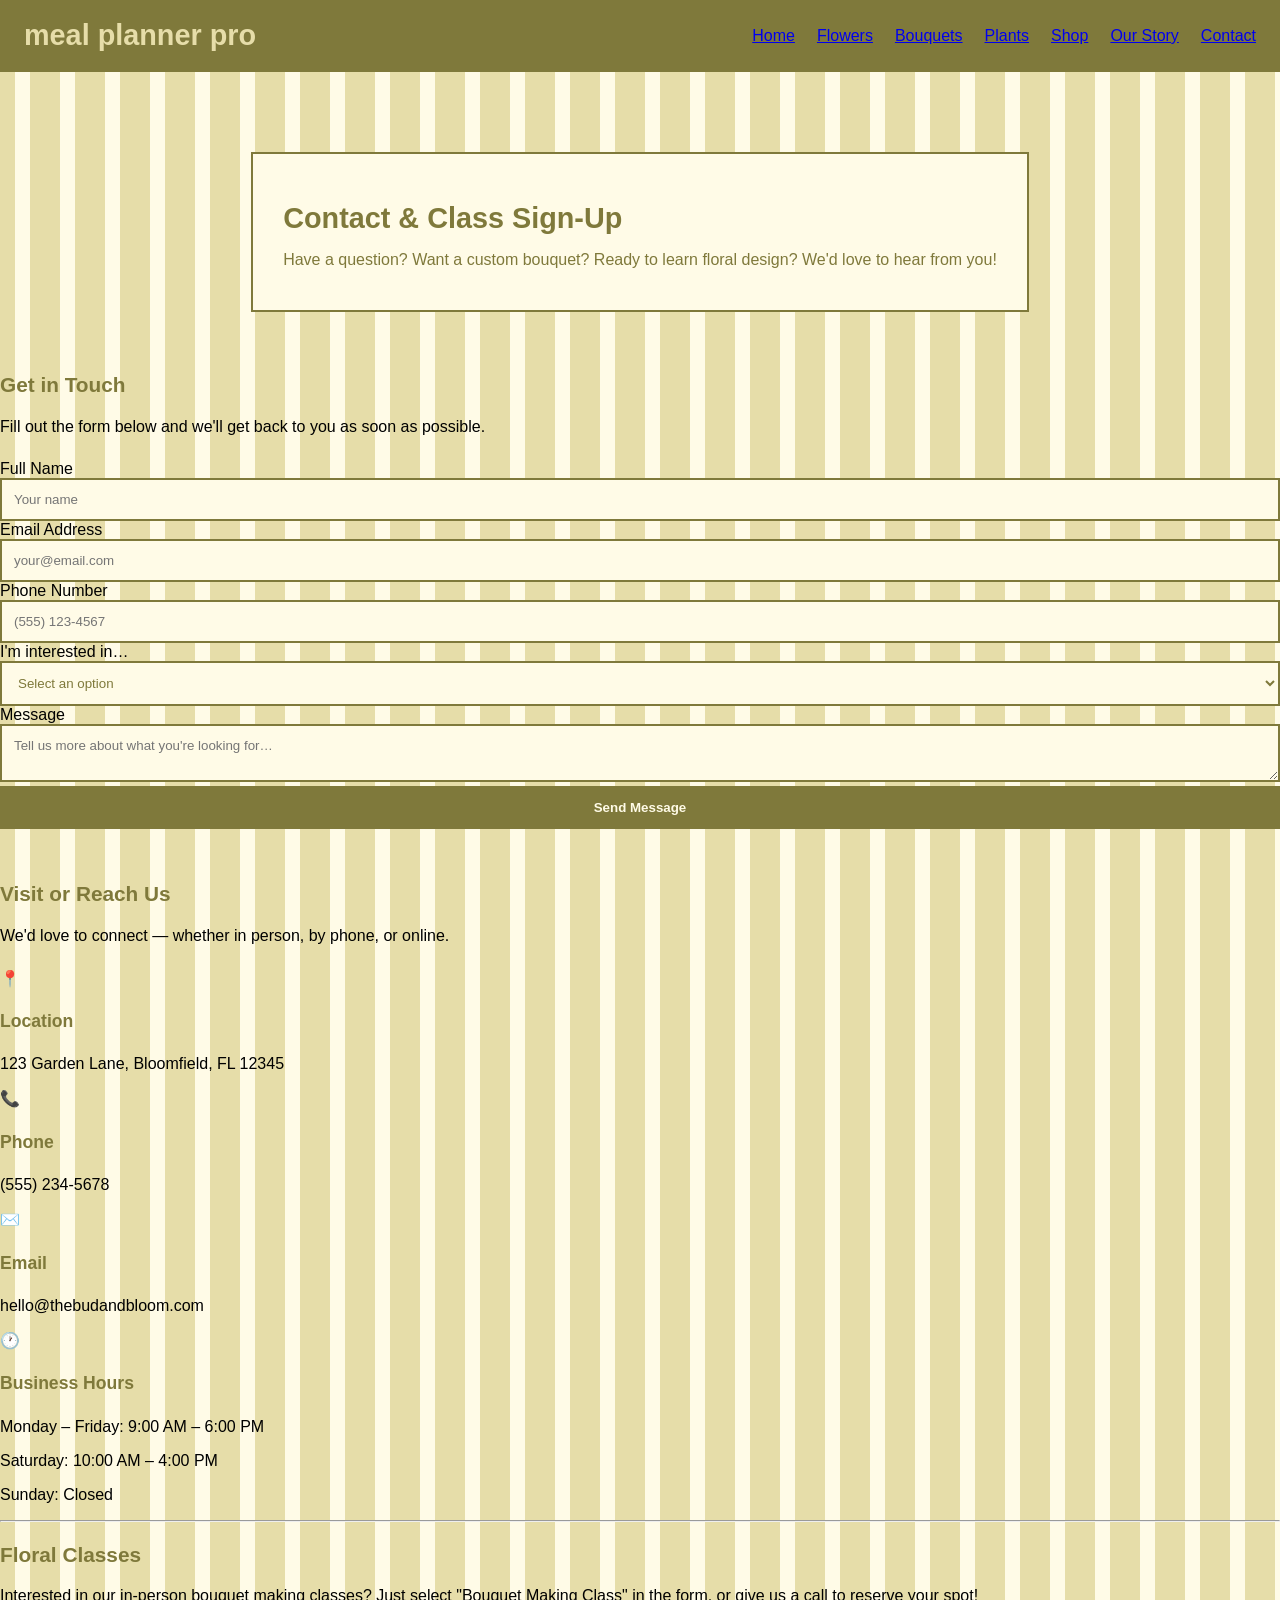
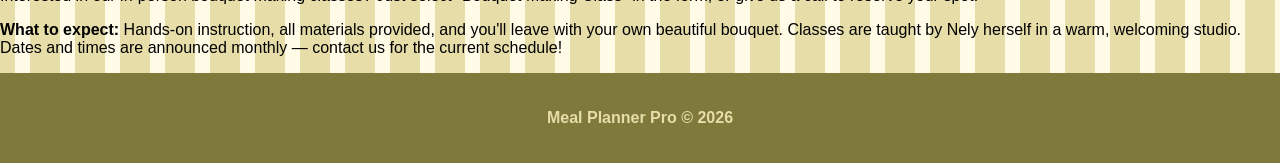
<file: contact.html>
<!doctype html>
<html lang="en">
  <head>
    <meta charset="UTF-8" />
    <meta name="viewport" content="width=device-width, initial-scale=1.0" />
    <title>Contact & Class Sign-Up — Meal Planner Pro</title>
    <meta
      name="description"
      content="Contact us or sign up for in-person bouquet making classes. We'd love to hear from you!"
    />
    <link rel="stylesheet" href="css/style.css" />
  </head>
  <body>

    <!-- HEADER -->
    <header class="site-header">
      <h1 class="site-title">meal planner pro</h1>

      <nav class="site-nav">
        <a class="nav-link" href="index.html">Home</a>
        <a class="nav-link" href="flower-library.html">Flowers</a>
        <a class="nav-link" href="bouquets.html">Bouquets</a>
        <a class="nav-link" href="plant-guide.html">Plants</a>
        <a class="nav-link" href="shop.html">Shop</a>
        <a class="nav-link" href="about.html">Our Story</a>
        <a class="nav-link active" href="contact.html">Contact</a>
      </nav>
    </header>

    <!-- STRIPE -->
    <div class="header-stripe"></div>

    <!-- PAGE TITLE BOX -->
    <section class="index-box" style="max-width: 900px; margin: 40px auto;">
      <h2>Contact & Class Sign-Up</h2>
      <p>
        Have a question? Want a custom bouquet? Ready to learn floral design?
        We'd love to hear from you!
      </p>
    </section>

    <!-- CONTENT -->
    <section class="index-wrapper">
      <div class="contact-layout">

        <!-- Contact Form -->
        <div class="meal-card">
          <h3>Get in Touch</h3>
          <p style="margin-bottom: 1.5rem;">
            Fill out the form below and we'll get back to you as soon as possible.
          </p>

          <form id="contactForm">
            <div class="form-group">
              <label for="name">Full Name</label>
              <input
                type="text"
                id="name"
                name="name"
                placeholder="Your name"
                required
              />
            </div>

            <div class="form-group">
              <label for="email">Email Address</label>
              <input
                type="email"
                id="email"
                name="email"
                placeholder="your@email.com"
                required
              />
            </div>

            <div class="form-group">
              <label for="phone">Phone Number</label>
              <input
                type="tel"
                id="phone"
                name="phone"
                placeholder="(555) 123-4567"
              />
            </div>

            <div class="form-group">
              <label for="interest">I'm interested in…</label>
              <select id="interest" name="interest">
                <option value="">Select an option</option>
                <option value="class">Bouquet Making Class</option>
                <option value="custom-bouquet">Custom Bouquet Order</option>
                <option value="plant-purchase">Plant Purchase</option>
                <option value="general">General Inquiry</option>
                <option value="other">Other</option>
              </select>
            </div>

            <div class="form-group">
              <label for="message">Message</label>
              <textarea
                id="message"
                name="message"
                placeholder="Tell us more about what you're looking for…"
                required
              ></textarea>
            </div>

            <button type="submit" class="add-meal-btn" style="width: 100%;">
              Send Message
            </button>
          </form>
          <p
            id="formFeedback"
            style="margin-top: 1rem; font-weight: 600; display: none;"
          ></p>
        </div>

        <!-- Contact Info -->
        <div class="meal-card">
          <h3>Visit or Reach Us</h3>
          <p style="margin-bottom: 1.5rem;">
            We'd love to connect — whether in person, by phone, or online.
          </p>

          <div class="contact-info-item">
            <div class="icon">📍</div>
            <div class="info">
              <h4>Location</h4>
              <p>123 Garden Lane, Bloomfield, FL 12345</p>
            </div>
          </div>

          <div class="contact-info-item">
            <div class="icon">📞</div>
            <div class="info">
              <h4>Phone</h4>
              <p>(555) 234-5678</p>
            </div>
          </div>

          <div class="contact-info-item">
            <div class="icon">✉️</div>
            <div class="info">
              <h4>Email</h4>
              <p>hello@thebudandbloom.com</p>
            </div>
          </div>

          <div class="contact-info-item">
            <div class="icon">🕐</div>
            <div class="info">
              <h4>Business Hours</h4>
              <p>Monday – Friday: 9:00 AM – 6:00 PM</p>
              <p>Saturday: 10:00 AM – 4:00 PM</p>
              <p>Sunday: Closed</p>
            </div>
          </div>

          <hr class="contact-divider" />

          <h3>Floral Classes</h3>
          <p style="margin-bottom: 1rem;">
            Interested in our in-person bouquet making classes? Just select
            "Bouquet Making Class" in the form, or give us a call to reserve
            your spot!
          </p>
          <p>
            <strong>What to expect:</strong> Hands-on instruction, all materials
            provided, and you'll leave with your own beautiful bouquet. Classes
            are taught by Nely herself in a warm, welcoming studio. Dates and
            times are announced monthly — contact us for the current schedule!
          </p>
        </div>

      </div>
    </section>

    <!-- FOOTER -->
    <footer class="thin-footer">
      <p>Meal Planner Pro © 2026</p>
    </footer>

    <script>
      document
        .getElementById("hamburger")
        ?.addEventListener("click", function () {
          document.getElementById("navLinks").classList.toggle("open");
        });

      document
        .getElementById("contactForm")
        .addEventListener("submit", function (e) {
          e.preventDefault();
          const feedback = document.getElementById("formFeedback");
          feedback.style.display = "block";
          feedback.textContent =
            "Thank you! Your message has been sent. We will get back to you soon.";
          this.reset();
        });
    </script>
  </body>
</html>
</file>
<file: css/style.css>
/* ============================================================
   MEAL PLANNER PRO — UNIVERSAL AESTHETIC
============================================================ */

/* RESET + BASE */
html, body {
  margin: 0;
  padding: 0;
  height: 100%;
  font-family: "Inter", sans-serif;
  background: repeating-linear-gradient(
    90deg,
    #e6dda9 0px,
    #e6dda9 15px,
    #fffbe7 15px,
    #fffbe7 30px,
    #e6dda9 30px,
    #e6dda9 45px
  );
}

body {
  min-height: 100vh;
  display: flex;
  flex-direction: column;
}

/* ============================================================
   HEADER — Meal Planner Green
============================================================ */

header,
.site-header {
  background-color: #7f793b;
  color: #e6dda9;
  height: 80px;
  display: flex;
  align-items: center;
  justify-content: space-between;
  padding: 0 24px;
}

.logo,
.site-title {
  font-size: 1.8rem;
  font-weight: 700;
  color: #e6dda9;
}

.nav-links,
.site-nav {
  display: flex;
  gap: 22px;
}

.nav-links a,
.site-nav button {
  background: none;
  border: none;
  color: #e6dda9;
  font-weight: 600;
  cursor: pointer;
  text-transform: none;
}

.nav-links a:hover,
.site-nav button:hover {
  text-decoration: underline;
}

/* STRIPE UNDER HEADER */
.header-stripe {
  width: 100%;
  height: 20px;
  background: repeating-linear-gradient(
    90deg,
    #e6dda9 0px,
    #e6dda9 15px,
    #fffbe7 15px,
    #fffbe7 30px
  );
  margin-bottom: 40px;
}

/* ============================================================
   UNIVERSAL CONTENT BOXES — Cream + Brown
============================================================ */

.content-box,
.product-card,
.card,
.discount-card,
.converter-card,
.fetchfun-box,
.message-box,
.about-box,
.aboutme-box,
.index-box,
.hello-box {
  background: #fffbe7;
  border: 2px solid #7f793b;
  padding: 25px 30px;
  color: #7f793b;
  box-sizing: border-box;
  border-radius: 0;
}

/* ============================================================
   HEADINGS
============================================================ */

h1, h2, h3, h4 {
  font-family: "Inter", sans-serif;
  font-weight: 700;
  color: #7f793b;
}

h1 { font-size: 2.4rem; }
h2 { font-size: 1.8rem; margin-bottom: 1rem; }
h3 { font-size: 1.3rem; }
h4 { font-size: 1.1rem; }

/* ============================================================
   INPUTS — Cream + Brown
============================================================ */

input,
textarea,
select {
  width: 100%;
  padding: 12px;
  background: #fffbe7;
  border: 2px solid #7f793b;
  color: #7f793b;
  box-sizing: border-box;
  font-family: "Inter", sans-serif;
}

/* ============================================================
   BUTTONS — Brown + Cream
============================================================ */

button,
.btn,
.message-btn,
.fetchfun-box button {
  padding: 12px 24px;
  background-color: #7f793b;
  color: #fffbe7;
  border: 2px solid #7f793b;
  font-weight: 700;
  cursor: pointer;
  font-family: "Inter", sans-serif;
}

button:hover,
.btn:hover,
.message-btn:hover,
.fetchfun-box button:hover {
  background-color: #5f5a2f;
}

/* ============================================================
   PRODUCT GRID → Meal Planner Cards
============================================================ */

.product-grid,
.card-grid,
.blog-grid,
.instagram-grid {
  display: grid;
  gap: 20px;
}

.product-card img,
.card img {
  width: 100%;
  height: 260px;
  object-fit: contain;
  background: #fffbe7;
  padding: 1rem;
}

/* ============================================================
   BLOG CARDS
============================================================ */

.blog-card {
  background: #fffbe7;
  border: 2px solid #7f793b;
  padding: 25px;
  color: #7f793b;
}

/* ============================================================
   ABOUT / CONTACT / STORE INFO
============================================================ */

.about-layout,
.contact-layout,
.store-info {
  display: grid;
  gap: 2rem;
}

.about-image {
  border: 2px solid #7f793b;
}

/* ============================================================
   FOOTER — Meal Planner Green
============================================================ */

footer,
.thin-footer {
  background: #7f793b;
  color: #e6dda9;
  padding: 20px 0;
  text-align: center;
  font-weight: 600;
}

footer a {
  color: #e6dda9;
}

/* ============================================================
   RESPONSIVE
============================================================ */

@media (max-width: 768px) {
  .product-grid,
  .card-grid,
  .blog-grid {
    grid-template-columns: 1fr;
  }

  .site-header {
    height: 70px;
  }
}
</file>
